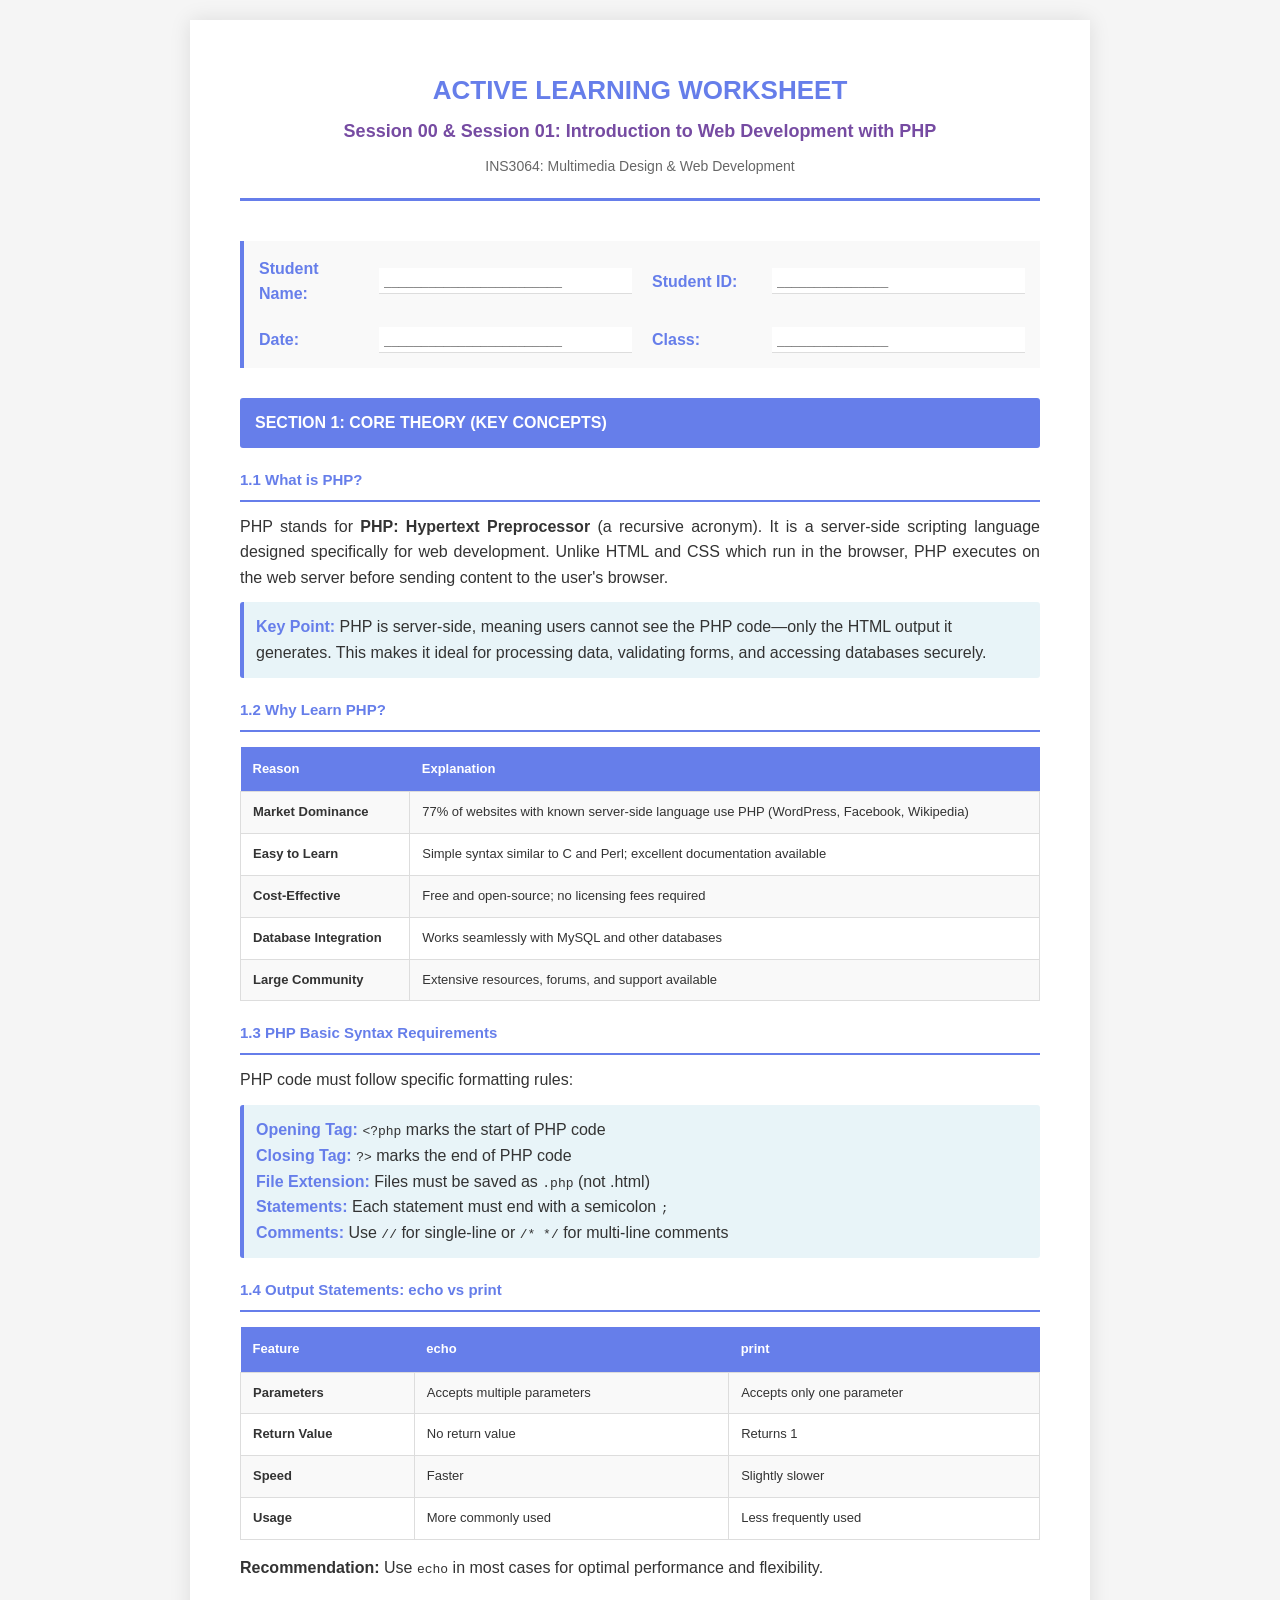
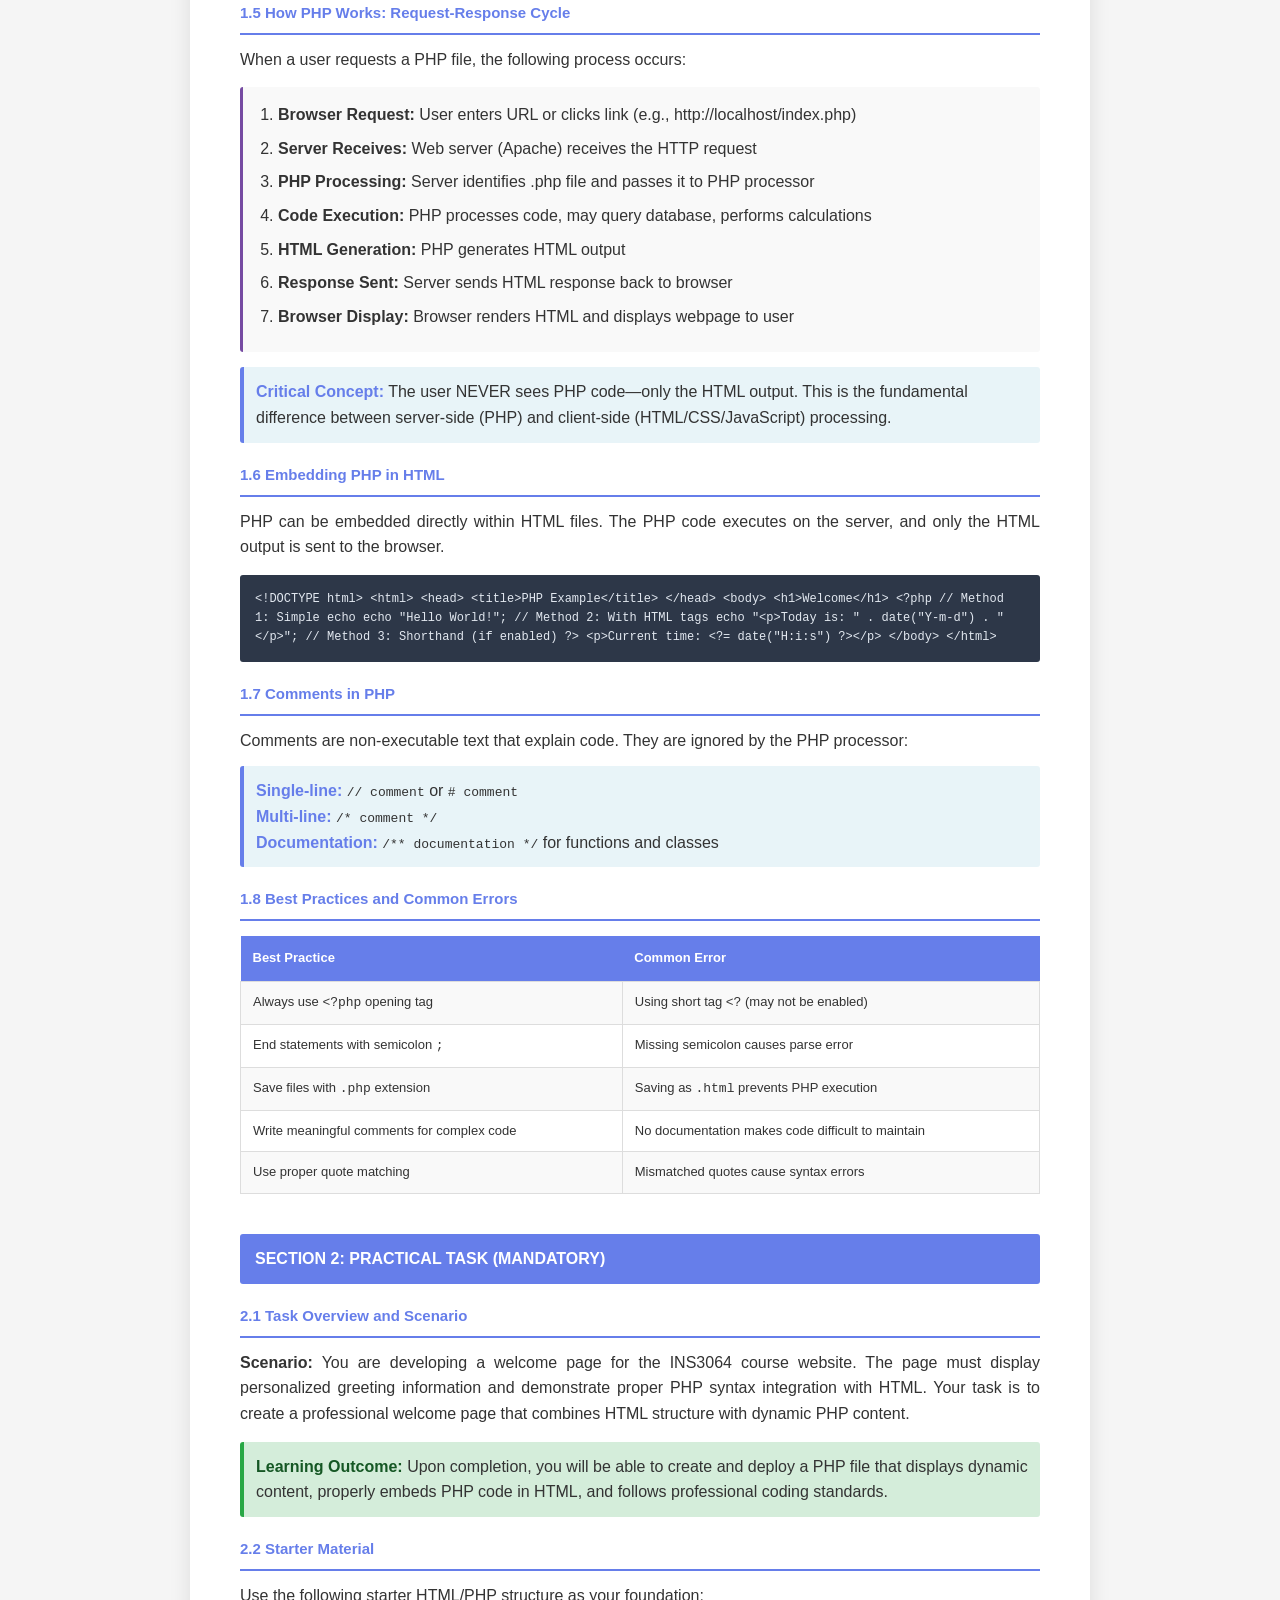
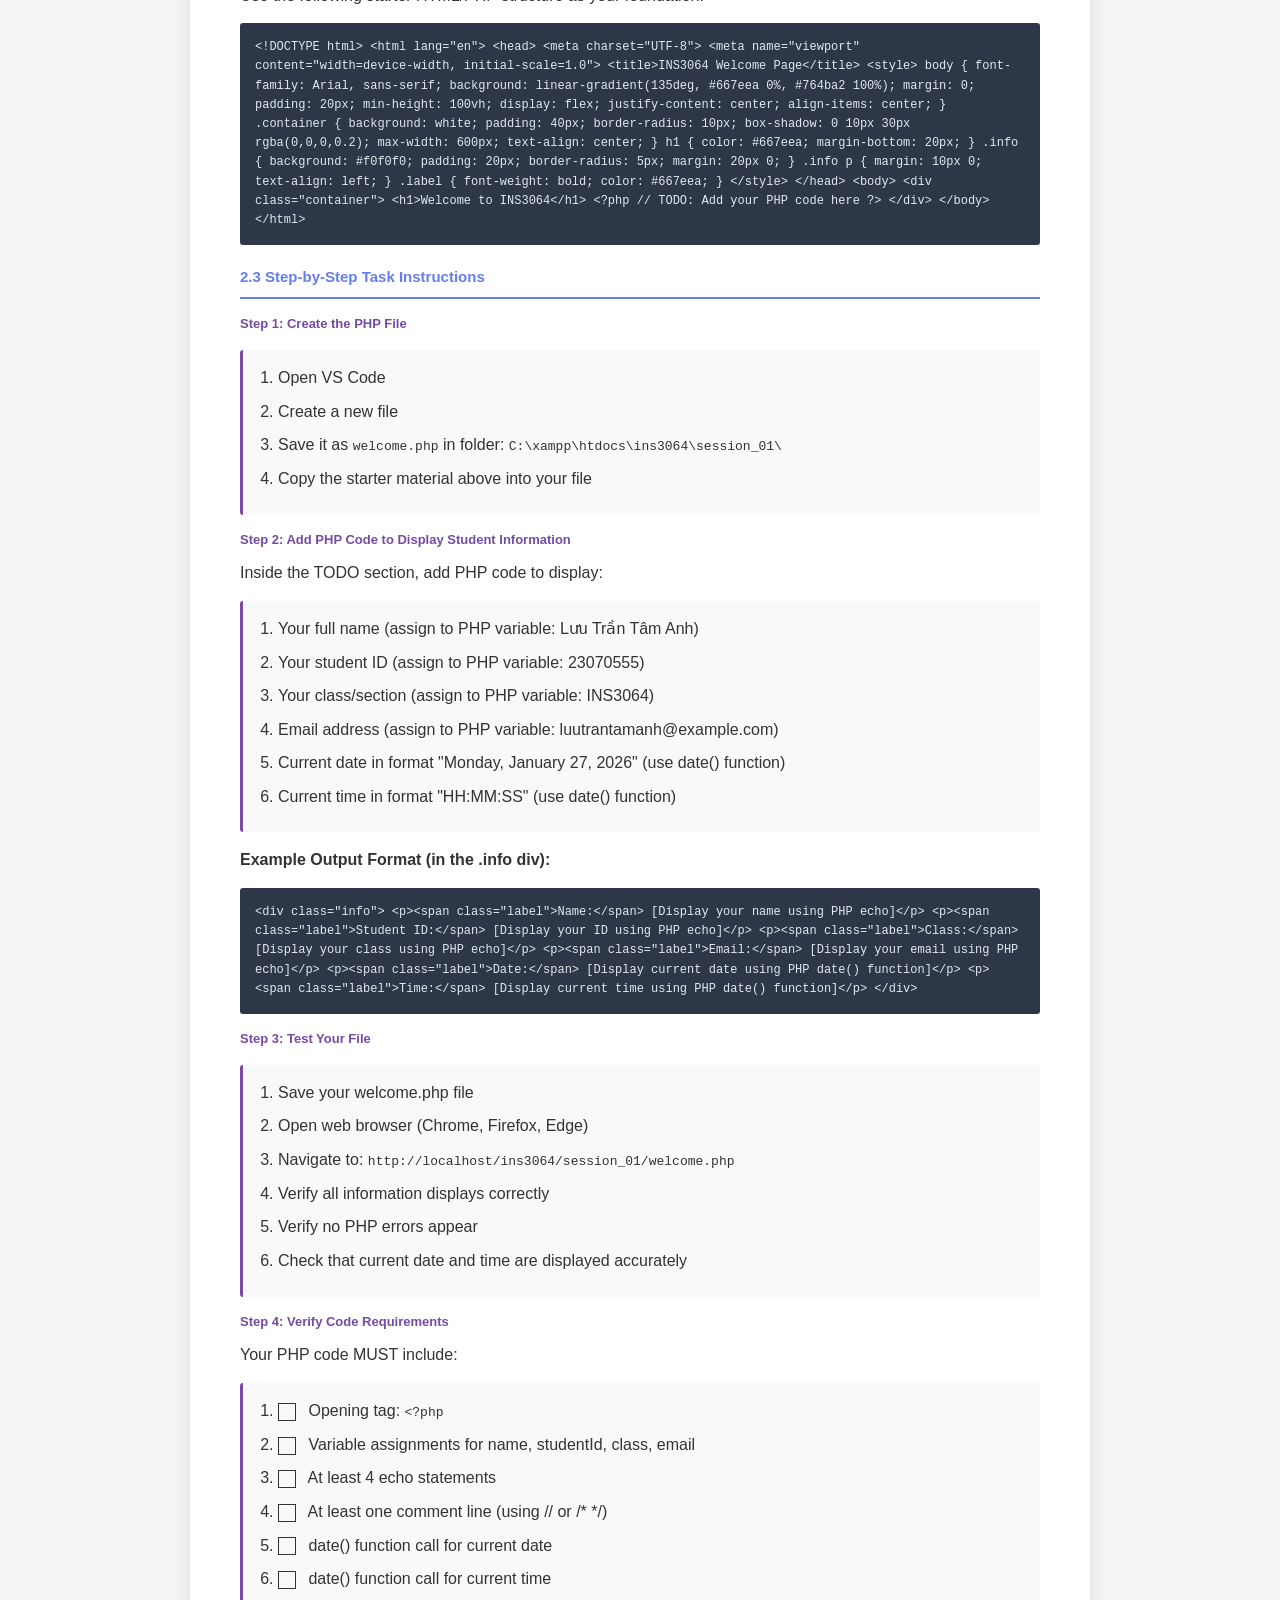
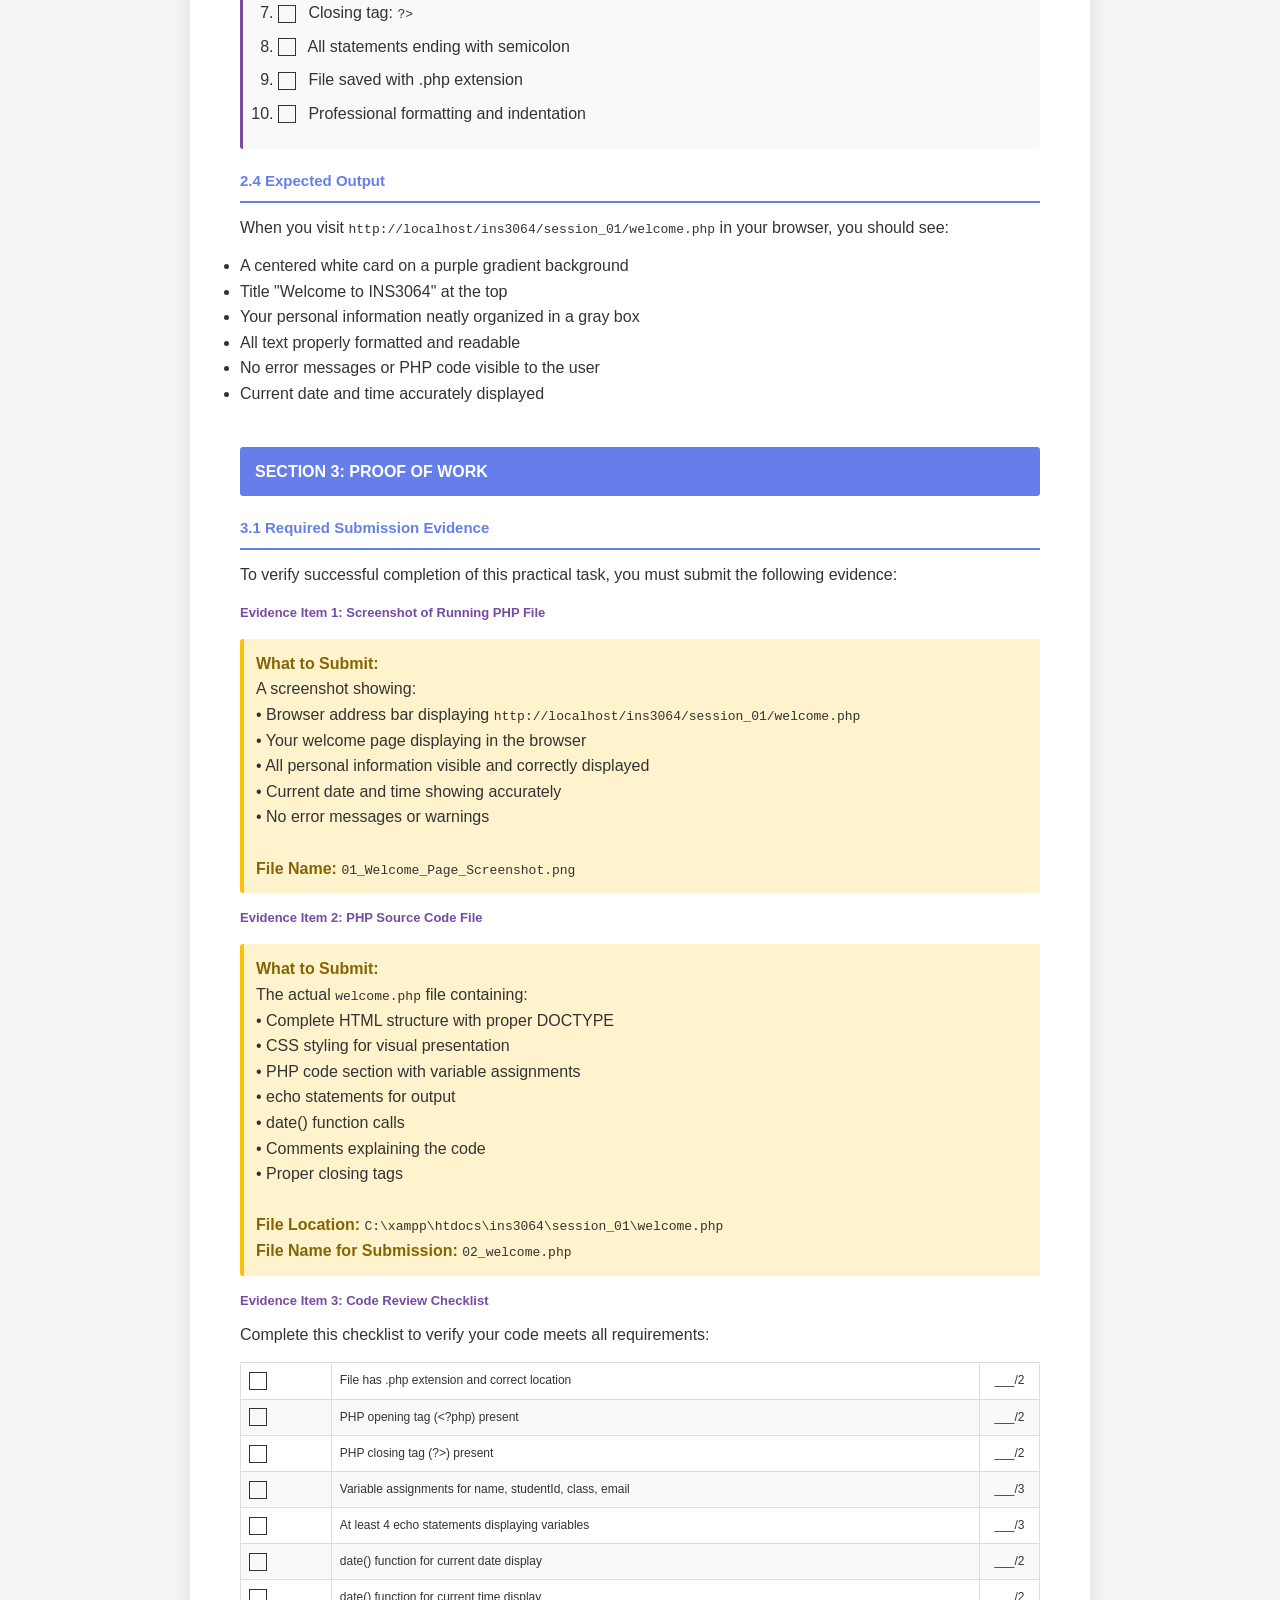
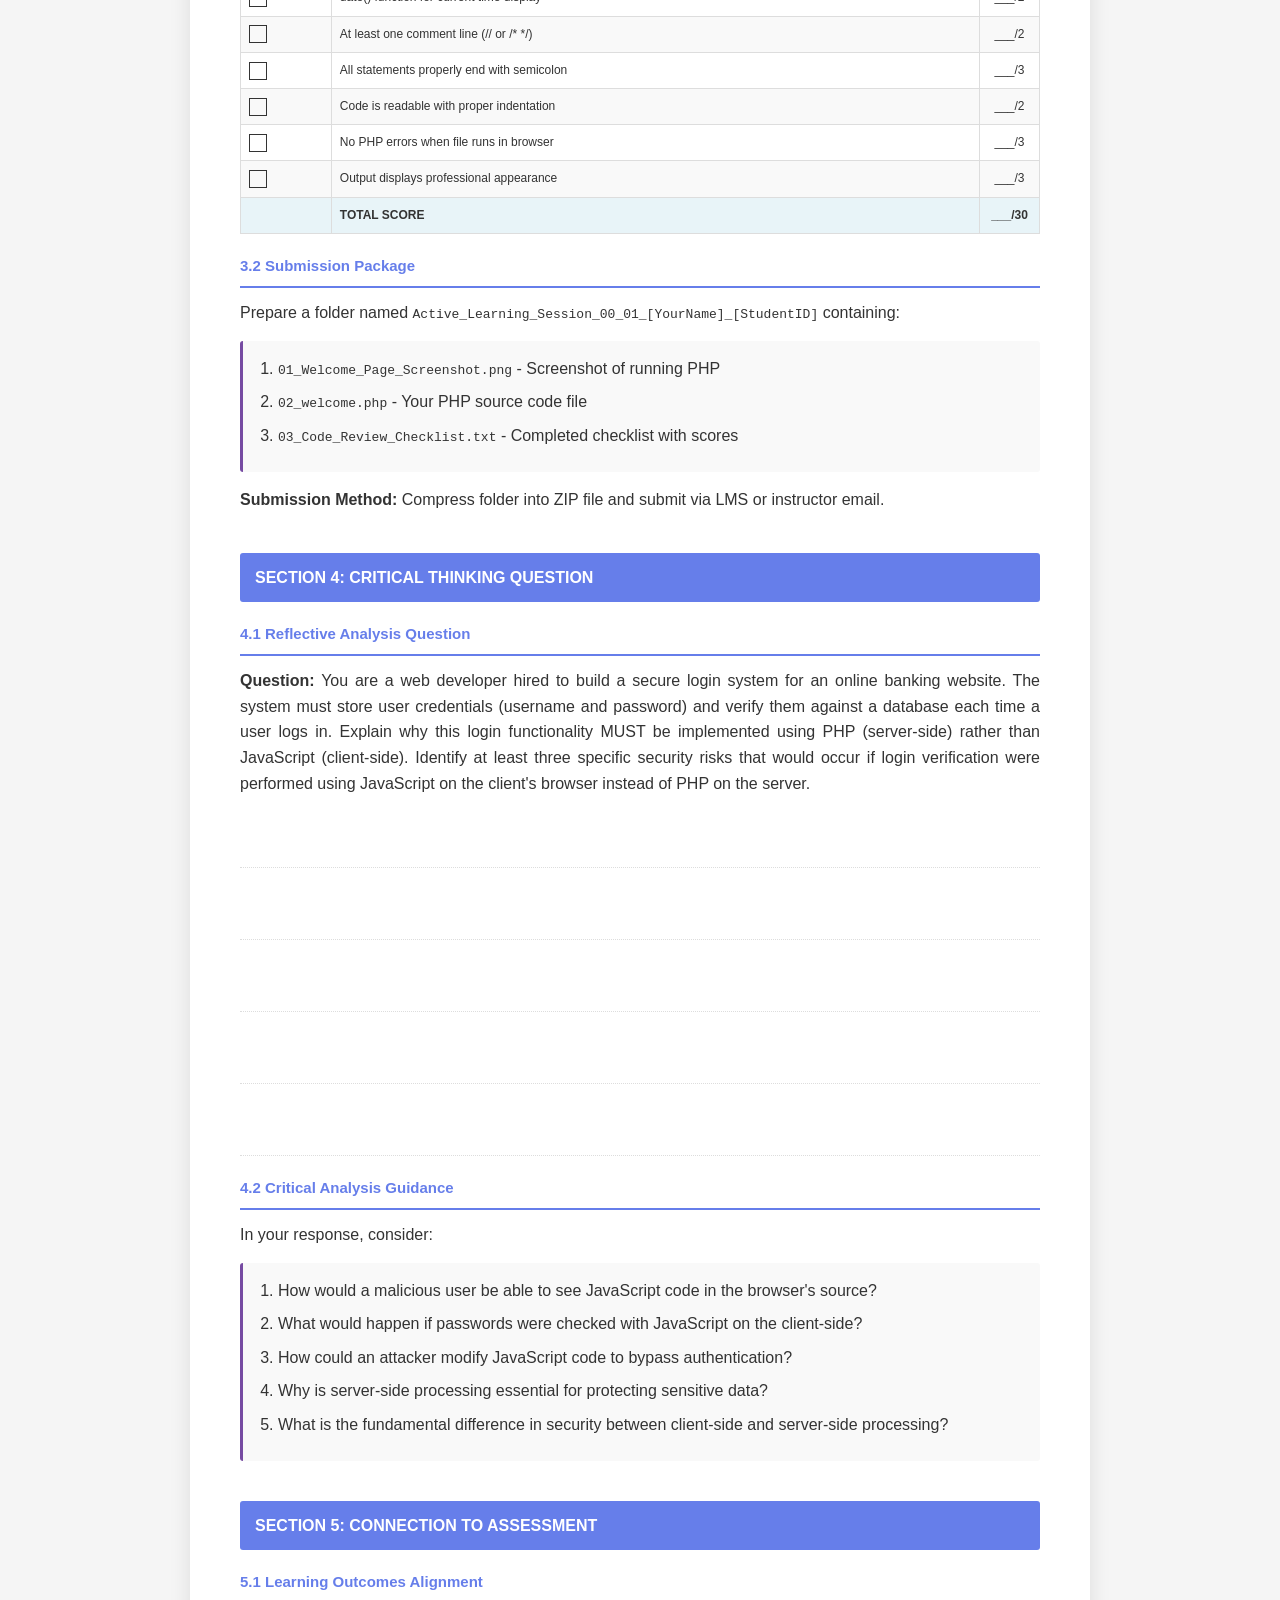
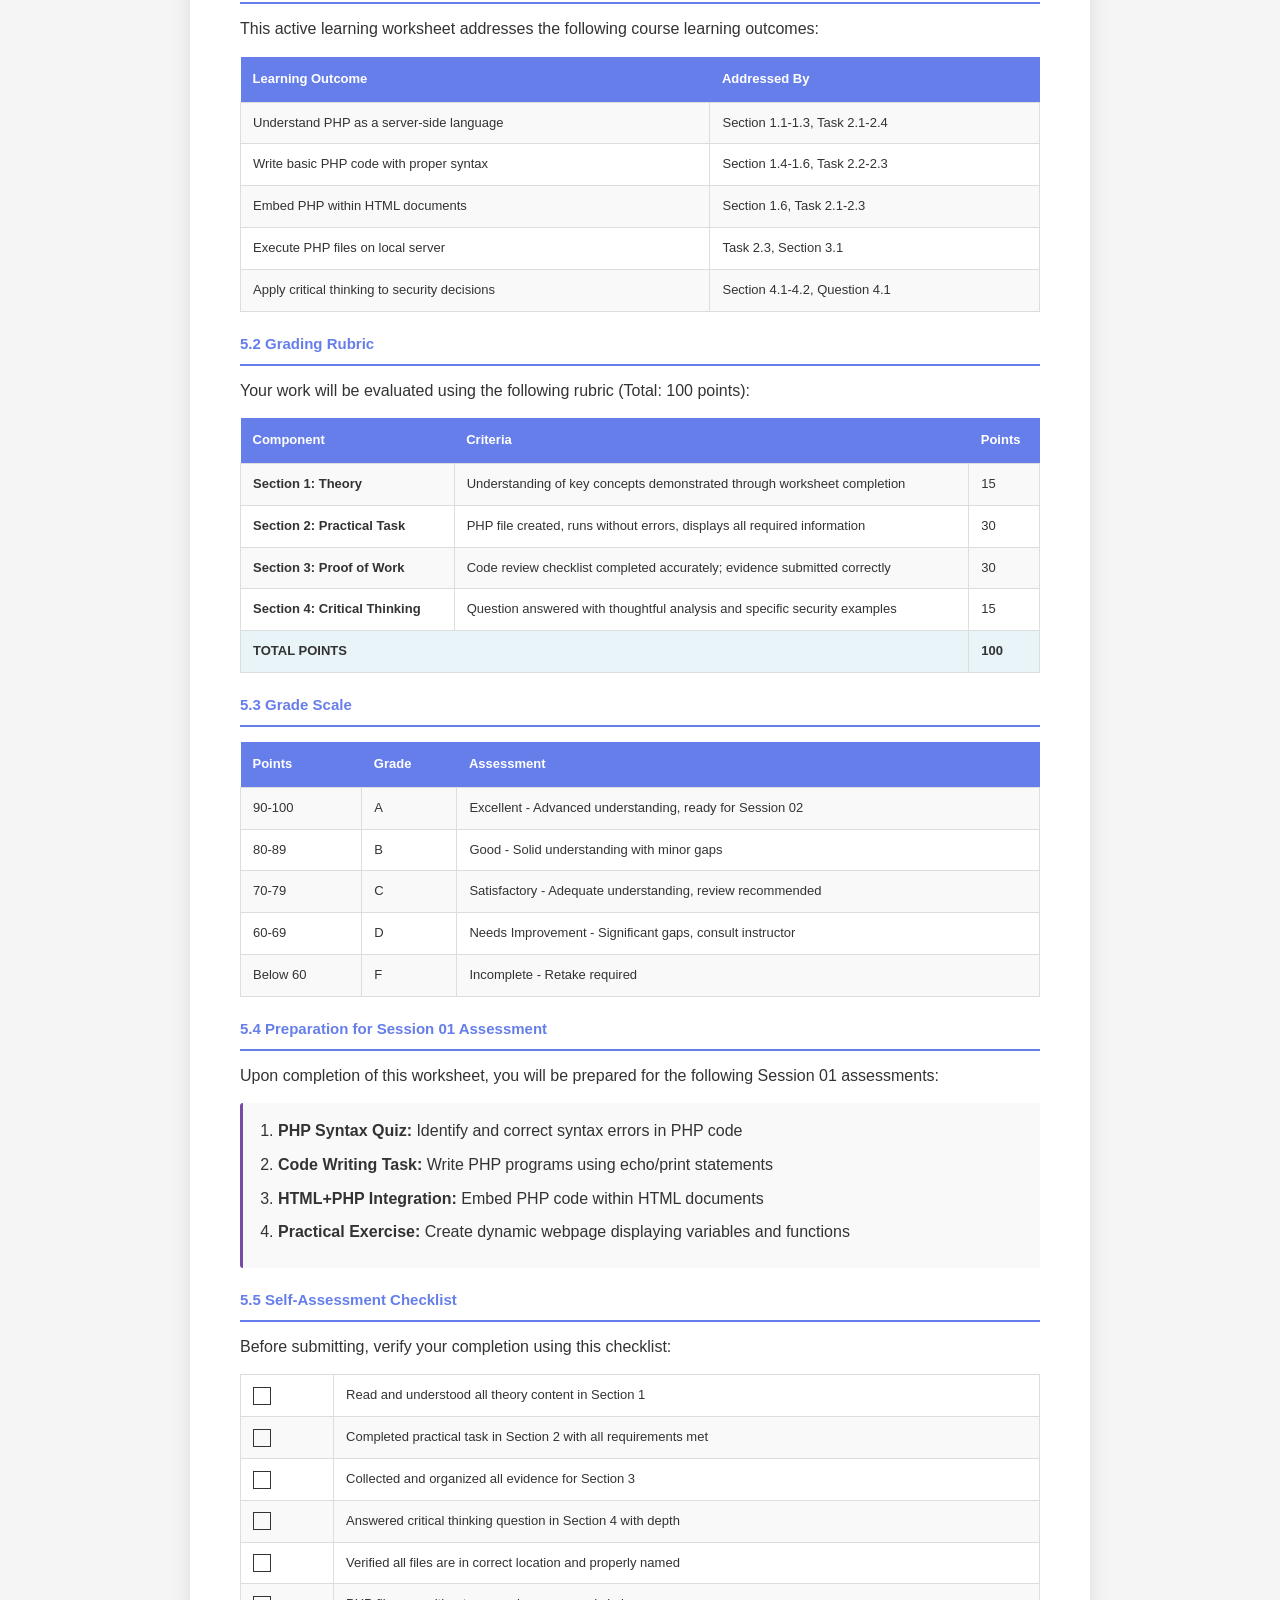
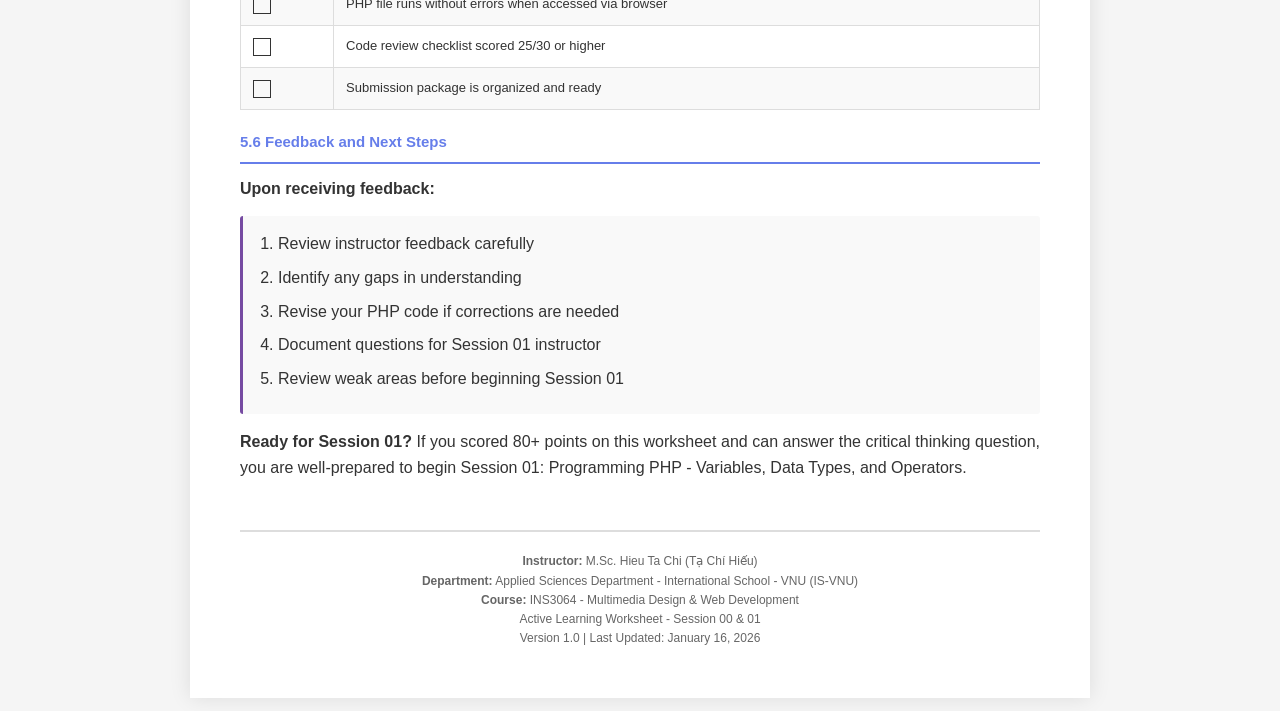
<file: INS3064-INS306401-worksheet_01-LuuTranTamAnh.html>
<!DOCTYPE html>
<html lang="en">
<head>
    <meta charset="UTF-8">
    <meta name="viewport" content="width=device-width, initial-scale=1.0">
    <title>INS3064 Active Learning Worksheet - Session 00 & 01</title>
    <style>
        * {
            margin: 0;
            padding: 0;
            box-sizing: border-box;
        }

        body {
            font-family: 'Calibri', 'Segoe UI', Arial, sans-serif;
            line-height: 1.6;
            color: #333;
            background: #f5f5f5;
            padding: 20px;
        }

        .container {
            max-width: 900px;
            margin: 0 auto;
            background: white;
            padding: 50px;
            box-shadow: 0 0 20px rgba(0,0,0,0.1);
        }

        .header {
            text-align: center;
            margin-bottom: 40px;
            border-bottom: 3px solid #667eea;
            padding-bottom: 20px;
        }

        .header h1 {
            color: #667eea;
            font-size: 26px;
            margin-bottom: 5px;
        }

        .header h2 {
            color: #764ba2;
            font-size: 18px;
            margin-bottom: 10px;
        }

        .header p {
            color: #666;
            font-size: 14px;
        }

        .student-info {
            display: grid;
            grid-template-columns: 1fr 1fr;
            gap: 20px;
            margin-bottom: 30px;
            padding: 15px;
            background: #f9f9f9;
            border-left: 4px solid #667eea;
        }

        .info-field {
            display: flex;
            gap: 10px;
            align-items: center;
        }

        .info-field label {
            font-weight: bold;
            width: 110px;
            color: #667eea;
        }

        .info-field input {
            flex: 1;
            border: none;
            border-bottom: 1px solid #ddd;
            padding: 5px;
        }

        .section {
            margin-bottom: 40px;
        }

        .section-header {
            background: #667eea;
            color: white;
            padding: 12px 15px;
            font-size: 16px;
            font-weight: bold;
            margin-bottom: 20px;
            border-radius: 3px;
        }

        .section h3 {
            color: #667eea;
            font-size: 15px;
            margin-top: 20px;
            margin-bottom: 12px;
            padding-bottom: 8px;
            border-bottom: 2px solid #667eea;
        }

        .section h4 {
            color: #764ba2;
            font-size: 13px;
            margin-top: 15px;
            margin-bottom: 10px;
            font-weight: bold;
        }

        .section p {
            margin-bottom: 12px;
            text-align: justify;
        }

        .key-concept {
            background: #e8f4f8;
            border-left: 4px solid #667eea;
            padding: 12px;
            margin: 12px 0;
            border-radius: 3px;
        }

        .key-concept strong {
            color: #667eea;
        }

        table {
            width: 100%;
            border-collapse: collapse;
            margin: 15px 0;
        }

        table th {
            background: #667eea;
            color: white;
            padding: 12px;
            text-align: left;
            font-weight: bold;
            font-size: 13px;
        }

        table td {
            padding: 10px 12px;
            border: 1px solid #ddd;
            font-size: 13px;
        }

        table tr:nth-child(even) {
            background: #f9f9f9;
        }

        .procedure {
            background: #f9f9f9;
            padding: 15px;
            border-left: 3px solid #764ba2;
            margin: 15px 0;
            border-radius: 3px;
        }

        .procedure ol {
            margin-left: 20px;
        }

        .procedure li {
            margin-bottom: 8px;
        }

        .starter-code {
            background: #2d3748;
            color: #e2e8f0;
            padding: 15px;
            border-radius: 3px;
            font-family: 'Courier New', monospace;
            font-size: 12px;
            overflow-x: auto;
            margin: 15px 0;
        }

        .answer-space {
            min-height: 60px;
            border-bottom: 1px dotted #ddd;
            margin: 12px 0;
            padding: 5px 0;
        }

        .checkbox {
            display: inline-block;
            width: 18px;
            height: 18px;
            border: 1px solid #333;
            margin-right: 8px;
            vertical-align: middle;
        }

        .evidence-box {
            background: #fff3cd;
            border-left: 4px solid #ffc107;
            padding: 12px;
            margin: 15px 0;
            border-radius: 3px;
        }

        .evidence-box strong {
            color: #856404;
        }

        .learning-outcome {
            background: #d4edda;
            border-left: 4px solid #28a745;
            padding: 12px;
            margin: 15px 0;
            border-radius: 3px;
        }

        .learning-outcome strong {
            color: #155724;
        }

        .footer {
            margin-top: 50px;
            padding-top: 20px;
            border-top: 2px solid #ddd;
            text-align: center;
            font-size: 12px;
            color: #666;
        }

        .page-break {
            page-break-after: always;
            margin-bottom: 30px;
        }

        @media print {
            body {
                background: white;
                padding: 0;
            }
            .container {
                max-width: 100%;
                box-shadow: none;
                padding: 0;
            }
        }

        .rubric-table {
            width: 100%;
            margin: 15px 0;
        }

        .rubric-table td {
            padding: 8px;
            font-size: 12px;
        }

        .score-cell {
            text-align: center;
            width: 60px;
        }
    </style>
</head>
<body>
    <div class="container">
        <!-- HEADER -->
        <div class="header">
            <h1>ACTIVE LEARNING WORKSHEET</h1>
            <h2>Session 00 & Session 01: Introduction to Web Development with PHP</h2>
            <p>INS3064: Multimedia Design & Web Development</p>
        </div>

        <!-- STUDENT INFORMATION -->
        <div class="student-info">
            <div class="info-field">
                <label>Student Name:</label>
                <input type="text" placeholder="________________________">
            </div>
            <div class="info-field">
                <label>Student ID:</label>
                <input type="text" placeholder="_______________">
            </div>
            <div class="info-field">
                <label>Date:</label>
                <input type="text" placeholder="________________________">
            </div>
            <div class="info-field">
                <label>Class:</label>
                <input type="text" placeholder="_______________">
            </div>
        </div>

        <!-- SECTION 1: CORE THEORY (KEY CONCEPTS) -->
        <div class="section">
            <div class="section-header">SECTION 1: CORE THEORY (KEY CONCEPTS)</div>

            <h3>1.1 What is PHP?</h3>
            <p>PHP stands for <strong>PHP: Hypertext Preprocessor</strong> (a recursive acronym). It is a server-side scripting language designed specifically for web development. Unlike HTML and CSS which run in the browser, PHP executes on the web server before sending content to the user's browser.</p>

            <div class="key-concept">
                <strong>Key Point:</strong> PHP is server-side, meaning users cannot see the PHP code—only the HTML output it generates. This makes it ideal for processing data, validating forms, and accessing databases securely.
            </div>

            <h3>1.2 Why Learn PHP?</h3>
            <table>
                <tr>
                    <th>Reason</th>
                    <th>Explanation</th>
                </tr>
                <tr>
                    <td><strong>Market Dominance</strong></td>
                    <td>77% of websites with known server-side language use PHP (WordPress, Facebook, Wikipedia)</td>
                </tr>
                <tr>
                    <td><strong>Easy to Learn</strong></td>
                    <td>Simple syntax similar to C and Perl; excellent documentation available</td>
                </tr>
                <tr>
                    <td><strong>Cost-Effective</strong></td>
                    <td>Free and open-source; no licensing fees required</td>
                </tr>
                <tr>
                    <td><strong>Database Integration</strong></td>
                    <td>Works seamlessly with MySQL and other databases</td>
                </tr>
                <tr>
                    <td><strong>Large Community</strong></td>
                    <td>Extensive resources, forums, and support available</td>
                </tr>
            </table>

            <h3>1.3 PHP Basic Syntax Requirements</h3>
            <p>PHP code must follow specific formatting rules:</p>
            <div class="key-concept">
                <strong>Opening Tag:</strong> <code>&lt;?php</code> marks the start of PHP code<br>
                <strong>Closing Tag:</strong> <code>?&gt;</code> marks the end of PHP code<br>
                <strong>File Extension:</strong> Files must be saved as <code>.php</code> (not .html)<br>
                <strong>Statements:</strong> Each statement must end with a semicolon <code>;</code><br>
                <strong>Comments:</strong> Use <code>//</code> for single-line or <code>/* */</code> for multi-line comments
            </div>

            <h3>1.4 Output Statements: echo vs print</h3>
            <table>
                <tr>
                    <th>Feature</th>
                    <th>echo</th>
                    <th>print</th>
                </tr>
                <tr>
                    <td><strong>Parameters</strong></td>
                    <td>Accepts multiple parameters</td>
                    <td>Accepts only one parameter</td>
                </tr>
                <tr>
                    <td><strong>Return Value</strong></td>
                    <td>No return value</td>
                    <td>Returns 1</td>
                </tr>
                <tr>
                    <td><strong>Speed</strong></td>
                    <td>Faster</td>
                    <td>Slightly slower</td>
                </tr>
                <tr>
                    <td><strong>Usage</strong></td>
                    <td>More commonly used</td>
                    <td>Less frequently used</td>
                </tr>
            </table>

            <p><strong>Recommendation:</strong> Use <code>echo</code> in most cases for optimal performance and flexibility.</p>

            <h3>1.5 How PHP Works: Request-Response Cycle</h3>
            <p>When a user requests a PHP file, the following process occurs:</p>
            <div class="procedure">
                <ol>
                    <li><strong>Browser Request:</strong> User enters URL or clicks link (e.g., http://localhost/index.php)</li>
                    <li><strong>Server Receives:</strong> Web server (Apache) receives the HTTP request</li>
                    <li><strong>PHP Processing:</strong> Server identifies .php file and passes it to PHP processor</li>
                    <li><strong>Code Execution:</strong> PHP processes code, may query database, performs calculations</li>
                    <li><strong>HTML Generation:</strong> PHP generates HTML output</li>
                    <li><strong>Response Sent:</strong> Server sends HTML response back to browser</li>
                    <li><strong>Browser Display:</strong> Browser renders HTML and displays webpage to user</li>
                </ol>
            </div>

            <div class="key-concept">
                <strong>Critical Concept:</strong> The user NEVER sees PHP code—only the HTML output. This is the fundamental difference between server-side (PHP) and client-side (HTML/CSS/JavaScript) processing.
            </div>

            <h3>1.6 Embedding PHP in HTML</h3>
            <p>PHP can be embedded directly within HTML files. The PHP code executes on the server, and only the HTML output is sent to the browser.</p>

            <div class="starter-code">
&lt;!DOCTYPE html&gt;
&lt;html&gt;
&lt;head&gt;
    &lt;title&gt;PHP Example&lt;/title&gt;
&lt;/head&gt;
&lt;body&gt;
    &lt;h1&gt;Welcome&lt;/h1&gt;
    
    &lt;?php
        // Method 1: Simple echo
        echo "Hello World!";
        
        // Method 2: With HTML tags
        echo "&lt;p&gt;Today is: " . date("Y-m-d") . "&lt;/p&gt;";
        
        // Method 3: Shorthand (if enabled)
    ?&gt;
    
    &lt;p&gt;Current time: &lt;?= date("H:i:s") ?&gt;&lt;/p&gt;
&lt;/body&gt;
&lt;/html&gt;
            </div>

            <h3>1.7 Comments in PHP</h3>
            <p>Comments are non-executable text that explain code. They are ignored by the PHP processor:</p>
            <div class="key-concept">
                <strong>Single-line:</strong> <code>// comment</code> or <code># comment</code><br>
                <strong>Multi-line:</strong> <code>/* comment */</code><br>
                <strong>Documentation:</strong> <code>/** documentation */</code> for functions and classes
            </div>

            <h3>1.8 Best Practices and Common Errors</h3>
            <table>
                <tr>
                    <th>Best Practice</th>
                    <th>Common Error</th>
                </tr>
                <tr>
                    <td>Always use <code>&lt;?php</code> opening tag</td>
                    <td>Using short tag <code>&lt;?</code> (may not be enabled)</td>
                </tr>
                <tr>
                    <td>End statements with semicolon <code>;</code></td>
                    <td>Missing semicolon causes parse error</td>
                </tr>
                <tr>
                    <td>Save files with <code>.php</code> extension</td>
                    <td>Saving as <code>.html</code> prevents PHP execution</td>
                </tr>
                <tr>
                    <td>Write meaningful comments for complex code</td>
                    <td>No documentation makes code difficult to maintain</td>
                </tr>
                <tr>
                    <td>Use proper quote matching</td>
                    <td>Mismatched quotes cause syntax errors</td>
                </tr>
            </table>

        </div>

        <!-- PAGE BREAK -->
        <div class="page-break"></div>

        <!-- SECTION 2: PRACTICAL TASK (MANDATORY) -->
        <div class="section">
            <div class="section-header">SECTION 2: PRACTICAL TASK (MANDATORY)</div>

            <h3>2.1 Task Overview and Scenario</h3>
            <p><strong>Scenario:</strong> You are developing a welcome page for the INS3064 course website. The page must display personalized greeting information and demonstrate proper PHP syntax integration with HTML. Your task is to create a professional welcome page that combines HTML structure with dynamic PHP content.</p>

            <div class="learning-outcome">
                <strong>Learning Outcome:</strong> Upon completion, you will be able to create and deploy a PHP file that displays dynamic content, properly embeds PHP code in HTML, and follows professional coding standards.
            </div>

            <h3>2.2 Starter Material</h3>
            <p>Use the following starter HTML/PHP structure as your foundation:</p>

            <div class="starter-code">
&lt;!DOCTYPE html&gt;
&lt;html lang="en"&gt;
&lt;head&gt;
    &lt;meta charset="UTF-8"&gt;
    &lt;meta name="viewport" content="width=device-width, initial-scale=1.0"&gt;
    &lt;title&gt;INS3064 Welcome Page&lt;/title&gt;
    &lt;style&gt;
        body {
            font-family: Arial, sans-serif;
            background: linear-gradient(135deg, #667eea 0%, #764ba2 100%);
            margin: 0;
            padding: 20px;
            min-height: 100vh;
            display: flex;
            justify-content: center;
            align-items: center;
        }
        .container {
            background: white;
            padding: 40px;
            border-radius: 10px;
            box-shadow: 0 10px 30px rgba(0,0,0,0.2);
            max-width: 600px;
            text-align: center;
        }
        h1 { color: #667eea; margin-bottom: 20px; }
        .info { background: #f0f0f0; padding: 20px; border-radius: 5px; margin: 20px 0; }
        .info p { margin: 10px 0; text-align: left; }
        .label { font-weight: bold; color: #667eea; }
    &lt;/style&gt;
&lt;/head&gt;
&lt;body&gt;
    &lt;div class="container"&gt;
        &lt;h1&gt;Welcome to INS3064&lt;/h1&gt;
        
        &lt;?php
            // TODO: Add your PHP code here
            
        ?&gt;
    &lt;/div&gt;
&lt;/body&gt;
&lt;/html&gt;
            </div>

            <h3>2.3 Step-by-Step Task Instructions</h3>

            <h4>Step 1: Create the PHP File</h4>
            <div class="procedure">
                <ol>
                    <li>Open VS Code</li>
                    <li>Create a new file</li>
                    <li>Save it as <code>welcome.php</code> in folder: <code>C:\xampp\htdocs\ins3064\session_01\</code></li>
                    <li>Copy the starter material above into your file</li>
                </ol>
            </div>

            <h4>Step 2: Add PHP Code to Display Student Information</h4>
            <p>Inside the TODO section, add PHP code to display:</p>
            <div class="procedure">
                <ol>
                    <li>Your full name (assign to PHP variable: Lưu Trần Tâm Anh)</li>
                    <li>Your student ID (assign to PHP variable: 23070555)</li>
                    <li>Your class/section (assign to PHP variable: INS3064)</li>
                    <li>Email address (assign to PHP variable: luutrantamanh@example.com)</li>
                    <li>Current date in format "Monday, January 27, 2026" (use date() function)</li>
                    <li>Current time in format "HH:MM:SS" (use date() function)</li>
                </ol>
            </div>

            <p><strong>Example Output Format (in the .info div):</strong></p>
            <div class="starter-code">
&lt;div class="info"&gt;
    &lt;p&gt;&lt;span class="label"&gt;Name:&lt;/span&gt; [Display your name using PHP echo]&lt;/p&gt;
    &lt;p&gt;&lt;span class="label"&gt;Student ID:&lt;/span&gt; [Display your ID using PHP echo]&lt;/p&gt;
    &lt;p&gt;&lt;span class="label"&gt;Class:&lt;/span&gt; [Display your class using PHP echo]&lt;/p&gt;
    &lt;p&gt;&lt;span class="label"&gt;Email:&lt;/span&gt; [Display your email using PHP echo]&lt;/p&gt;
    &lt;p&gt;&lt;span class="label"&gt;Date:&lt;/span&gt; [Display current date using PHP date() function]&lt;/p&gt;
    &lt;p&gt;&lt;span class="label"&gt;Time:&lt;/span&gt; [Display current time using PHP date() function]&lt;/p&gt;
&lt;/div&gt;
            </div>

            <h4>Step 3: Test Your File</h4>
            <div class="procedure">
                <ol>
                    <li>Save your welcome.php file</li>
                    <li>Open web browser (Chrome, Firefox, Edge)</li>
                    <li>Navigate to: <code>http://localhost/ins3064/session_01/welcome.php</code></li>
                    <li>Verify all information displays correctly</li>
                    <li>Verify no PHP errors appear</li>
                    <li>Check that current date and time are displayed accurately</li>
                </ol>
            </div>

            <h4>Step 4: Verify Code Requirements</h4>
            <p>Your PHP code MUST include:</p>
            <div class="procedure">
                <ol>
                    <li><span class="checkbox"></span> Opening tag: <code>&lt;?php</code></li>
                    <li><span class="checkbox"></span> Variable assignments for name, studentId, class, email</li>
                    <li><span class="checkbox"></span> At least 4 echo statements</li>
                    <li><span class="checkbox"></span> At least one comment line (using // or /* */)</li>
                    <li><span class="checkbox"></span> date() function call for current date</li>
                    <li><span class="checkbox"></span> date() function call for current time</li>
                    <li><span class="checkbox"></span> Closing tag: <code>?&gt;</code></li>
                    <li><span class="checkbox"></span> All statements ending with semicolon</li>
                    <li><span class="checkbox"></span> File saved with .php extension</li>
                    <li><span class="checkbox"></span> Professional formatting and indentation</li>
                </ol>
            </div>

            <h3>2.4 Expected Output</h3>
            <p>When you visit <code>http://localhost/ins3064/session_01/welcome.php</code> in your browser, you should see:</p>
            <ul>
                <li>A centered white card on a purple gradient background</li>
                <li>Title "Welcome to INS3064" at the top</li>
                <li>Your personal information neatly organized in a gray box</li>
                <li>All text properly formatted and readable</li>
                <li>No error messages or PHP code visible to the user</li>
                <li>Current date and time accurately displayed</li>
            </ul>

        </div>

        <!-- PAGE BREAK -->
        <div class="page-break"></div>

        <!-- SECTION 3: PROOF OF WORK -->
        <div class="section">
            <div class="section-header">SECTION 3: PROOF OF WORK</div>

            <h3>3.1 Required Submission Evidence</h3>
            <p>To verify successful completion of this practical task, you must submit the following evidence:</p>

            <h4>Evidence Item 1: Screenshot of Running PHP File</h4>
            <div class="evidence-box">
                <strong>What to Submit:</strong><br>
                A screenshot showing:<br>
                • Browser address bar displaying <code>http://localhost/ins3064/session_01/welcome.php</code><br>
                • Your welcome page displaying in the browser<br>
                • All personal information visible and correctly displayed<br>
                • Current date and time showing accurately<br>
                • No error messages or warnings<br>
                <br>
                <strong>File Name:</strong> <code>01_Welcome_Page_Screenshot.png</code>
            </div>

            <h4>Evidence Item 2: PHP Source Code File</h4>
            <div class="evidence-box">
                <strong>What to Submit:</strong><br>
                The actual <code>welcome.php</code> file containing:<br>
                • Complete HTML structure with proper DOCTYPE<br>
                • CSS styling for visual presentation<br>
                • PHP code section with variable assignments<br>
                • echo statements for output<br>
                • date() function calls<br>
                • Comments explaining the code<br>
                • Proper closing tags<br>
                <br>
                <strong>File Location:</strong> <code>C:\xampp\htdocs\ins3064\session_01\welcome.php</code><br>
                <strong>File Name for Submission:</strong> <code>02_welcome.php</code>
            </div>

            <h4>Evidence Item 3: Code Review Checklist</h4>
            <p>Complete this checklist to verify your code meets all requirements:</p>
            <table class="rubric-table">
                <tr>
                    <td><span class="checkbox"></span></td>
                    <td>File has .php extension and correct location</td>
                    <td class="score-cell">___/2</td>
                </tr>
                <tr>
                    <td><span class="checkbox"></span></td>
                    <td>PHP opening tag (&lt;?php) present</td>
                    <td class="score-cell">___/2</td>
                </tr>
                <tr>
                    <td><span class="checkbox"></span></td>
                    <td>PHP closing tag (?&gt;) present</td>
                    <td class="score-cell">___/2</td>
                </tr>
                <tr>
                    <td><span class="checkbox"></span></td>
                    <td>Variable assignments for name, studentId, class, email</td>
                    <td class="score-cell">___/3</td>
                </tr>
                <tr>
                    <td><span class="checkbox"></span></td>
                    <td>At least 4 echo statements displaying variables</td>
                    <td class="score-cell">___/3</td>
                </tr>
                <tr>
                    <td><span class="checkbox"></span></td>
                    <td>date() function for current date display</td>
                    <td class="score-cell">___/2</td>
                </tr>
                <tr>
                    <td><span class="checkbox"></span></td>
                    <td>date() function for current time display</td>
                    <td class="score-cell">___/2</td>
                </tr>
                <tr>
                    <td><span class="checkbox"></span></td>
                    <td>At least one comment line (// or /* */)</td>
                    <td class="score-cell">___/2</td>
                </tr>
                <tr>
                    <td><span class="checkbox"></span></td>
                    <td>All statements properly end with semicolon</td>
                    <td class="score-cell">___/3</td>
                </tr>
                <tr>
                    <td><span class="checkbox"></span></td>
                    <td>Code is readable with proper indentation</td>
                    <td class="score-cell">___/2</td>
                </tr>
                <tr>
                    <td><span class="checkbox"></span></td>
                    <td>No PHP errors when file runs in browser</td>
                    <td class="score-cell">___/3</td>
                </tr>
                <tr>
                    <td><span class="checkbox"></span></td>
                    <td>Output displays professional appearance</td>
                    <td class="score-cell">___/3</td>
                </tr>
                <tr style="background: #e8f4f8; font-weight: bold;">
                    <td></td>
                    <td>TOTAL SCORE</td>
                    <td class="score-cell">___/30</td>
                </tr>
            </table>

            <h3>3.2 Submission Package</h3>
            <p>Prepare a folder named <code>Active_Learning_Session_00_01_[YourName]_[StudentID]</code> containing:</p>
            <div class="procedure">
                <ol>
                    <li><code>01_Welcome_Page_Screenshot.png</code> - Screenshot of running PHP</li>
                    <li><code>02_welcome.php</code> - Your PHP source code file</li>
                    <li><code>03_Code_Review_Checklist.txt</code> - Completed checklist with scores</li>
                </ol>
            </div>

            <p><strong>Submission Method:</strong> Compress folder into ZIP file and submit via LMS or instructor email.</p>

        </div>

        <!-- PAGE BREAK -->
        <div class="page-break"></div>

        <!-- SECTION 4: REFLECTIVE QUESTION -->
        <div class="section">
            <div class="section-header">SECTION 4: CRITICAL THINKING QUESTION</div>

            <h3>4.1 Reflective Analysis Question</h3>

            <p><strong>Question:</strong> You are a web developer hired to build a secure login system for an online banking website. The system must store user credentials (username and password) and verify them against a database each time a user logs in. Explain why this login functionality MUST be implemented using PHP (server-side) rather than JavaScript (client-side). Identify at least three specific security risks that would occur if login verification were performed using JavaScript on the client's browser instead of PHP on the server.</p>

            <div class="answer-space"></div>
            <div class="answer-space"></div>
            <div class="answer-space"></div>
            <div class="answer-space"></div>
            <div class="answer-space"></div>

            <h3>4.2 Critical Analysis Guidance</h3>
            <p>In your response, consider:</p>
            <div class="procedure">
                <ol>
                    <li>How would a malicious user be able to see JavaScript code in the browser's source?</li>
                    <li>What would happen if passwords were checked with JavaScript on the client-side?</li>
                    <li>How could an attacker modify JavaScript code to bypass authentication?</li>
                    <li>Why is server-side processing essential for protecting sensitive data?</li>
                    <li>What is the fundamental difference in security between client-side and server-side processing?</li>
                </ol>
            </div>

        </div>

        <!-- PAGE BREAK -->
        <div class="page-break"></div>

        <!-- SECTION 5: CONNECTION TO ASSESSMENT -->
        <div class="section">
            <div class="section-header">SECTION 5: CONNECTION TO ASSESSMENT</div>

            <h3>5.1 Learning Outcomes Alignment</h3>
            <p>This active learning worksheet addresses the following course learning outcomes:</p>

            <table>
                <tr>
                    <th>Learning Outcome</th>
                    <th>Addressed By</th>
                </tr>
                <tr>
                    <td>Understand PHP as a server-side language</td>
                    <td>Section 1.1-1.3, Task 2.1-2.4</td>
                </tr>
                <tr>
                    <td>Write basic PHP code with proper syntax</td>
                    <td>Section 1.4-1.6, Task 2.2-2.3</td>
                </tr>
                <tr>
                    <td>Embed PHP within HTML documents</td>
                    <td>Section 1.6, Task 2.1-2.3</td>
                </tr>
                <tr>
                    <td>Execute PHP files on local server</td>
                    <td>Task 2.3, Section 3.1</td>
                </tr>
                <tr>
                    <td>Apply critical thinking to security decisions</td>
                    <td>Section 4.1-4.2, Question 4.1</td>
                </tr>
            </table>

            <h3>5.2 Grading Rubric</h3>
            <p>Your work will be evaluated using the following rubric (Total: 100 points):</p>

            <table>
                <tr>
                    <th>Component</th>
                    <th>Criteria</th>
                    <th>Points</th>
                </tr>
                <tr>
                    <td><strong>Section 1: Theory</strong></td>
                    <td>Understanding of key concepts demonstrated through worksheet completion</td>
                    <td>15</td>
                </tr>
                <tr>
                    <td><strong>Section 2: Practical Task</strong></td>
                    <td>PHP file created, runs without errors, displays all required information</td>
                    <td>30</td>
                </tr>
                <tr>
                    <td><strong>Section 3: Proof of Work</strong></td>
                    <td>Code review checklist completed accurately; evidence submitted correctly</td>
                    <td>30</td>
                </tr>
                <tr>
                    <td><strong>Section 4: Critical Thinking</strong></td>
                    <td>Question answered with thoughtful analysis and specific security examples</td>
                    <td>15</td>
                </tr>
                <tr style="background: #e8f4f8; font-weight: bold;">
                    <td colspan="2">TOTAL POINTS</td>
                    <td>100</td>
                </tr>
            </table>

            <h3>5.3 Grade Scale</h3>
            <table>
                <tr>
                    <th>Points</th>
                    <th>Grade</th>
                    <th>Assessment</th>
                </tr>
                <tr>
                    <td>90-100</td>
                    <td>A</td>
                    <td>Excellent - Advanced understanding, ready for Session 02</td>
                </tr>
                <tr>
                    <td>80-89</td>
                    <td>B</td>
                    <td>Good - Solid understanding with minor gaps</td>
                </tr>
                <tr>
                    <td>70-79</td>
                    <td>C</td>
                    <td>Satisfactory - Adequate understanding, review recommended</td>
                </tr>
                <tr>
                    <td>60-69</td>
                    <td>D</td>
                    <td>Needs Improvement - Significant gaps, consult instructor</td>
                </tr>
                <tr>
                    <td>Below 60</td>
                    <td>F</td>
                    <td>Incomplete - Retake required</td>
                </tr>
            </table>

            <h3>5.4 Preparation for Session 01 Assessment</h3>
            <p>Upon completion of this worksheet, you will be prepared for the following Session 01 assessments:</p>

            <div class="procedure">
                <ol>
                    <li><strong>PHP Syntax Quiz:</strong> Identify and correct syntax errors in PHP code</li>
                    <li><strong>Code Writing Task:</strong> Write PHP programs using echo/print statements</li>
                    <li><strong>HTML+PHP Integration:</strong> Embed PHP code within HTML documents</li>
                    <li><strong>Practical Exercise:</strong> Create dynamic webpage displaying variables and functions</li>
                </ol>
            </div>

            <h3>5.5 Self-Assessment Checklist</h3>
            <p>Before submitting, verify your completion using this checklist:</p>

            <table>
                <tr>
                    <td><span class="checkbox"></span></td>
                    <td>Read and understood all theory content in Section 1</td>
                </tr>
                <tr>
                    <td><span class="checkbox"></span></td>
                    <td>Completed practical task in Section 2 with all requirements met</td>
                </tr>
                <tr>
                    <td><span class="checkbox"></span></td>
                    <td>Collected and organized all evidence for Section 3</td>
                </tr>
                <tr>
                    <td><span class="checkbox"></span></td>
                    <td>Answered critical thinking question in Section 4 with depth</td>
                </tr>
                <tr>
                    <td><span class="checkbox"></span></td>
                    <td>Verified all files are in correct location and properly named</td>
                </tr>
                <tr>
                    <td><span class="checkbox"></span></td>
                    <td>PHP file runs without errors when accessed via browser</td>
                </tr>
                <tr>
                    <td><span class="checkbox"></span></td>
                    <td>Code review checklist scored 25/30 or higher</td>
                </tr>
                <tr>
                    <td><span class="checkbox"></span></td>
                    <td>Submission package is organized and ready</td>
                </tr>
            </table>

            <h3>5.6 Feedback and Next Steps</h3>

            <p><strong>Upon receiving feedback:</strong></p>
            <div class="procedure">
                <ol>
                    <li>Review instructor feedback carefully</li>
                    <li>Identify any gaps in understanding</li>
                    <li>Revise your PHP code if corrections are needed</li>
                    <li>Document questions for Session 01 instructor</li>
                    <li>Review weak areas before beginning Session 01</li>
                </ol>
            </div>

            <p><strong>Ready for Session 01?</strong> If you scored 80+ points on this worksheet and can answer the critical thinking question, you are well-prepared to begin Session 01: Programming PHP - Variables, Data Types, and Operators.</p>

        </div>

        <!-- FOOTER -->
        <div class="footer">
            <p><strong>Instructor:</strong> M.Sc. Hieu Ta Chi (Tạ Chí Hiếu)</p>
            <p><strong>Department:</strong> Applied Sciences Department - International School - VNU (IS-VNU)</p>
            <p><strong>Course:</strong> INS3064 - Multimedia Design & Web Development</p>
            <p>Active Learning Worksheet - Session 00 & 01</p>
            <p>Version 1.0 | Last Updated: January 16, 2026</p>
        </div>

    </div>
</body>
</html>
</file>
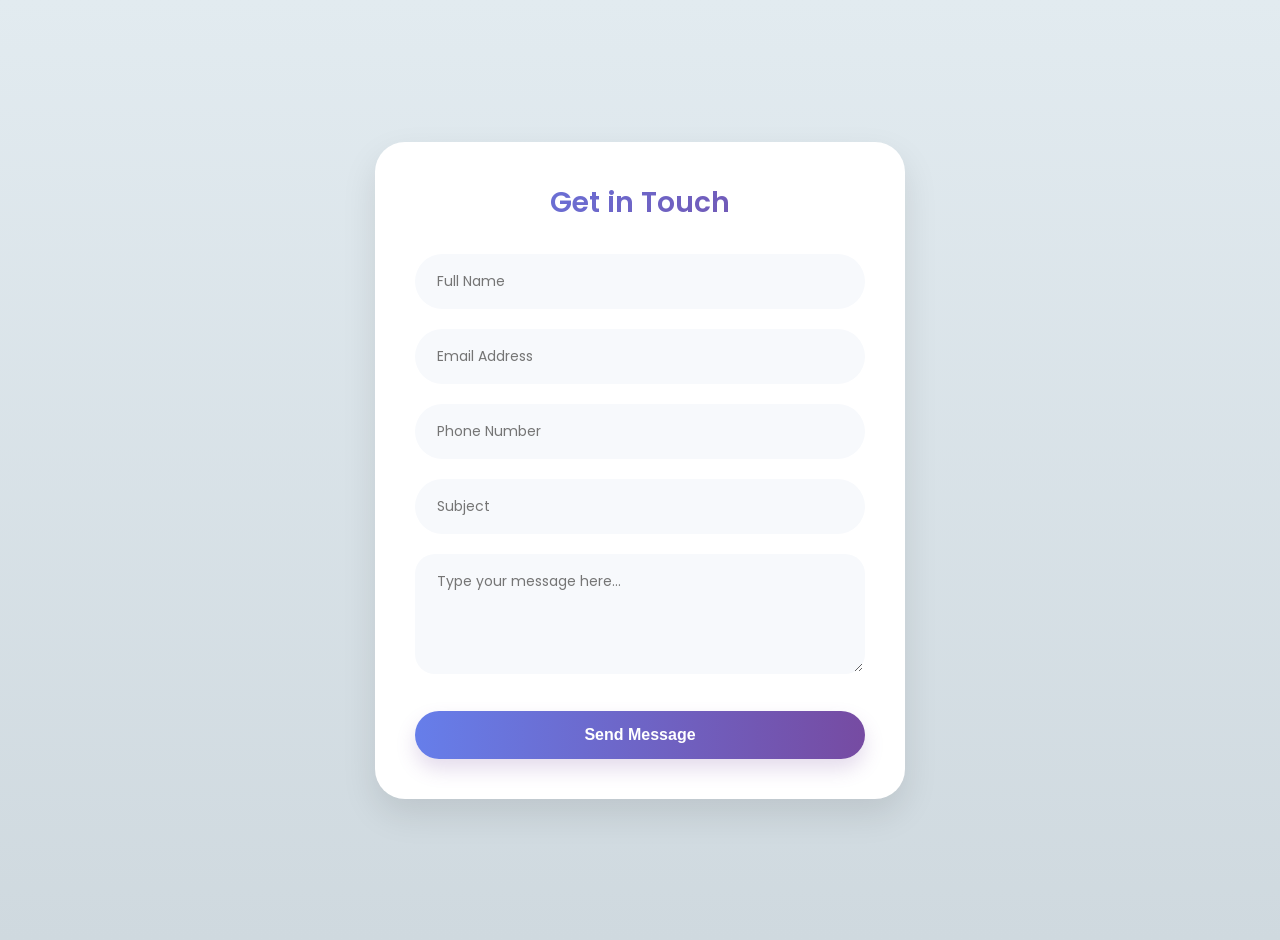
<file: week3/core_excercise/EX1/contact.html>
<!DOCTYPE html>
<html lang="en">
<head>
    <meta charset="UTF-8">
    <meta name="viewport" content="width=device-width, initial-scale=1.0">
    <title>Contact Form</title>
    <link href="https://fonts.googleapis.com/css2?family=Poppins:wght@300;400;500;600&display=swap" rel="stylesheet">
    <style>
        :root {
            --primary-gradient: linear-gradient(135deg, #667eea 0%, #764ba2 100%);
            --button-gradient: linear-gradient(to right, #667eea, #764ba2);
            --bg-color: #e4e9f7;
            --card-bg: #ffffff;
            --text-color: #333;
            --input-bg: #f7f9fc;
            --input-focus-border: #667eea;
            --shadow: 0 15px 35px rgba(0, 0, 0, 0.1);
        }

        body {
            font-family: 'Poppins', sans-serif;
            background: var(--bg-color);
            background-image: linear-gradient(to top, #cfd9df 0%, #e2ebf0 100%);
            min-height: 100vh;
            margin: 0;
            display: flex;
            align-items: center;
            justify-content: center;
            padding: 20px;
        }

        .card-container {
            background: var(--card-bg);
            padding: 40px;
            border-radius: 30px;
            box-shadow: var(--shadow);
            max-width: 450px;
            width: 100%;
            transition: transform 0.3s ease;
        }

        .card-container:hover {
            transform: translateY(-5px);
        }

        h1 {
            text-align: center;
            font-weight: 600;
            margin-top: 0;
            margin-bottom: 30px;
            font-size: 28px;
            background: var(--primary-gradient);
            -webkit-background-clip: text;
            -webkit-text-fill-color: transparent;
        }

        form { width: 100%; }
        .form-group { margin-bottom: 20px; }

        input, textarea {
            width: 100%;
            padding: 15px 20px;
            border: 2px solid transparent;
            border-radius: 50px;
            background: var(--input-bg);
            font-size: 14px;
            color: var(--text-color);
            font-family: 'Poppins', sans-serif;
            transition: all 0.3s ease;
            box-sizing: border-box;
        }

        textarea {
            border-radius: 20px;
            min-height: 120px;
            resize: vertical;
        }

        input:focus, textarea:focus {
            outline: none;
            background: #fff;
            border-color: var(--input-focus-border);
            box-shadow: 0 0 0 4px rgba(102, 126, 234, 0.1);
        }

        button {
            background: var(--button-gradient);
            color: white;
            padding: 15px 0;
            border: none;
            border-radius: 50px;
            cursor: pointer;
            width: 100%;
            font-size: 16px;
            font-weight: 600;
            box-shadow: 0 10px 20px rgba(118, 75, 162, 0.2);
            transition: all 0.3s ease;
            margin-top: 10px;
        }

        button:hover {
            transform: translateY(-2px);
            box-shadow: 0 15px 25px rgba(118, 75, 162, 0.3);
            filter: brightness(1.1);
        }
    </style>
</head>
<body>
    <div class="card-container">
        <h1>Get in Touch</h1>
        <form method="POST" action="submit.php">
            <div class="form-group">
                <input type="text" name="name" placeholder="Full Name" required>
            </div>

            <div class="form-group">
                <input type="email" name="email" placeholder="Email Address" required>
            </div>

            <div class="form-group">
                <input type="tel" name="phone" placeholder="Phone Number" required>
            </div>

            <div class="form-group">
                <input type="text" name="subject" placeholder="Subject">
            </div>

            <div class="form-group">
                <textarea name="message" placeholder="Type your message here..." required></textarea>
            </div>

            <button type="submit">Send Message</button>
        </form>
    </div>
</body>
</html>
</file>
